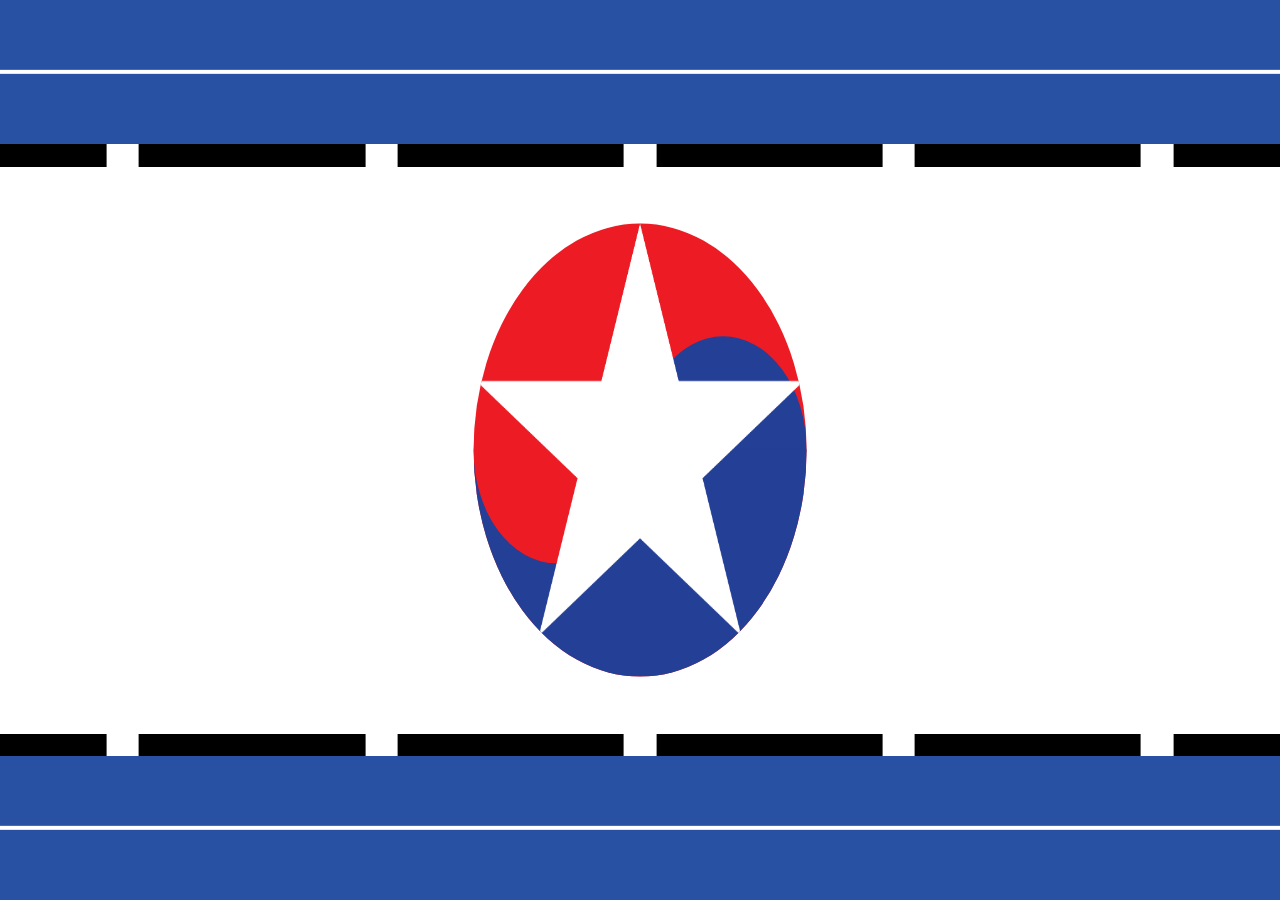
<file: Combined_Flags/index.html>
<!DOCTYPE html>
<html>
    <head>
        <title>Flag Workshop - Transitioning Flags</title>
        <link rel="icon" href="assets/Logomark-v2-Rich-Black.ico" />
        <link href="main.css" rel="stylesheet"/>
        <meta name="viewport" content="width=device-width, initial-scale=1">
    </head>
    <body>
        <div id="container">
            <div class="blueBar">
                <div class="whiteLine"></div>
                <img class="cross" src="assets/cross.png"/>
                <img class="cross" src="assets/cross.png"/>
            </div>
            <div class="blackBar">
                <div class="whiteDash"></div>
                <div class="whiteDash"></div>
                <div class="whiteDash"></div>
                <div class="whiteDash"></div>
                <div class="whiteDash"></div>
            </div>
            <div class="centerBar">
                <div class="iconFrame">
                  <div class="curve left"></div>
                  <div class="curve right"></div>
                  <div class="iconBottom"></div>
                  <img class="star" src="assets/star.png"/>
                </div>
            </div>
            <div class="blackBar">
                <div class="whiteDash"></div>
                <div class="whiteDash"></div>
                <div class="whiteDash"></div>
                <div class="whiteDash"></div>
                <div class="whiteDash"></div>
            </div>
            <div class="blueBar">
                <div class="whiteLine"></div>
                <img class="cross" src="assets/cross.png"/>
                <img class="cross" src="assets/cross.png"/>
            </div>
        </div>
    </body>
</html>
</file>
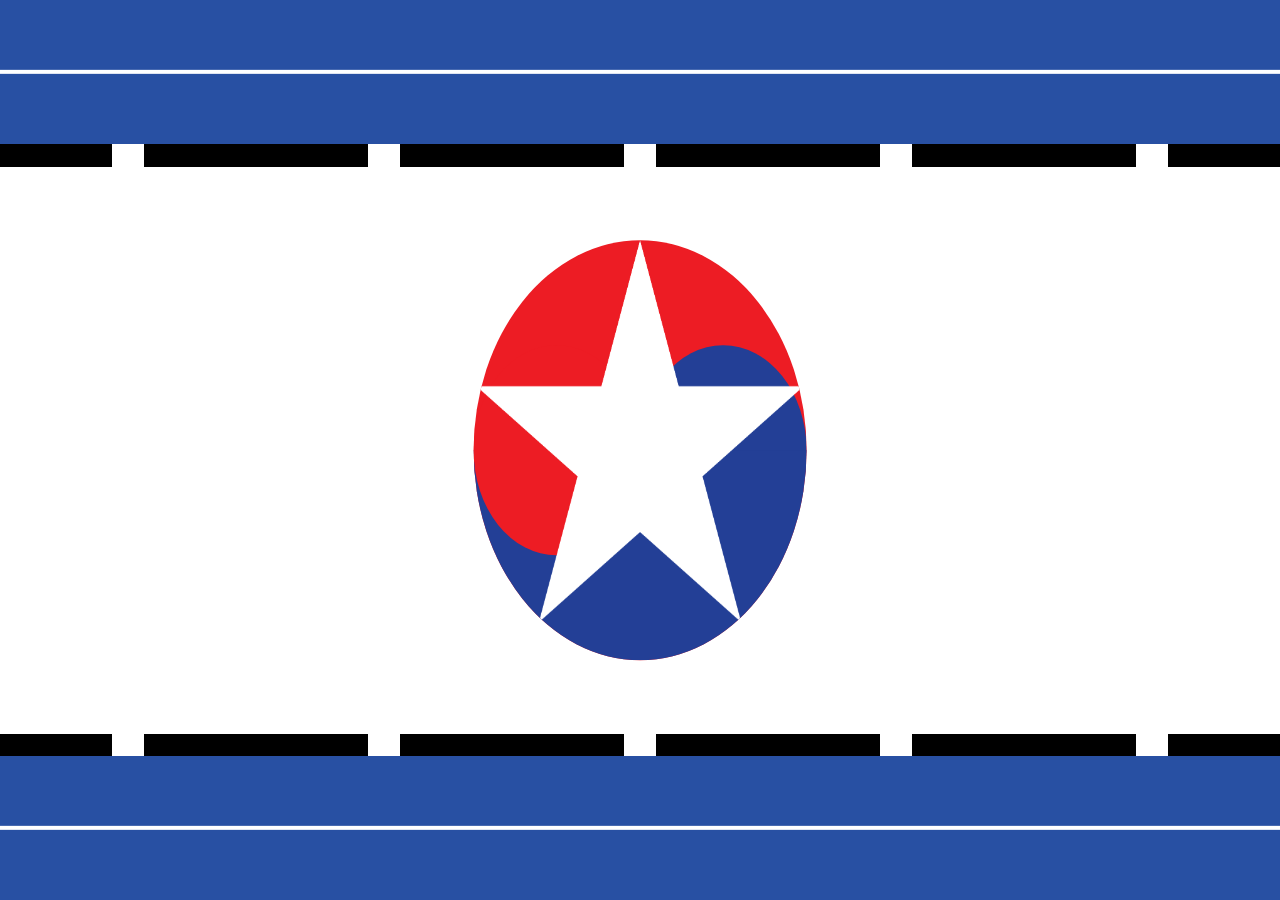
<file: Flag_1/index.html>
<!DOCTYPE html>
<html>
    <head>
        <title>Flag Workshop - Unified Korea</title>
        <link rel="icon" href="assets/Logomark-v2-Rich-Black.ico" />
        <link href="main.css" rel="stylesheet"/>
        <meta name="viewport" content="width=device-width, initial-scale=1">
    </head>
    <body>
        <div id="container">
            <div class="blueBar">
                <div class="whiteLine"></div>
            </div>
            <div class="blackBar">
                <div class="whiteDash"></div>
                <div class="whiteDash"></div>
                <div class="whiteDash"></div>
                <div class="whiteDash"></div>
                <div class="whiteDash"></div>
            </div>
            <div class="centerBar">
                <div class="iconFrame">
                  <div class="curve left"></div>
                  <div class="curve right"></div>
                  <div class="iconBottom"></div>
                  <img class="star" src="assets/star.png"/>
                </div>
            </div>
            <div class="blackBar">
                <div class="whiteDash"></div>
                <div class="whiteDash"></div>
                <div class="whiteDash"></div>
                <div class="whiteDash"></div>
                <div class="whiteDash"></div>
            </div>
            <div class="blueBar">
                <div class="whiteLine"></div>
            </div>
        </div>
    </body>
</html>
</file>
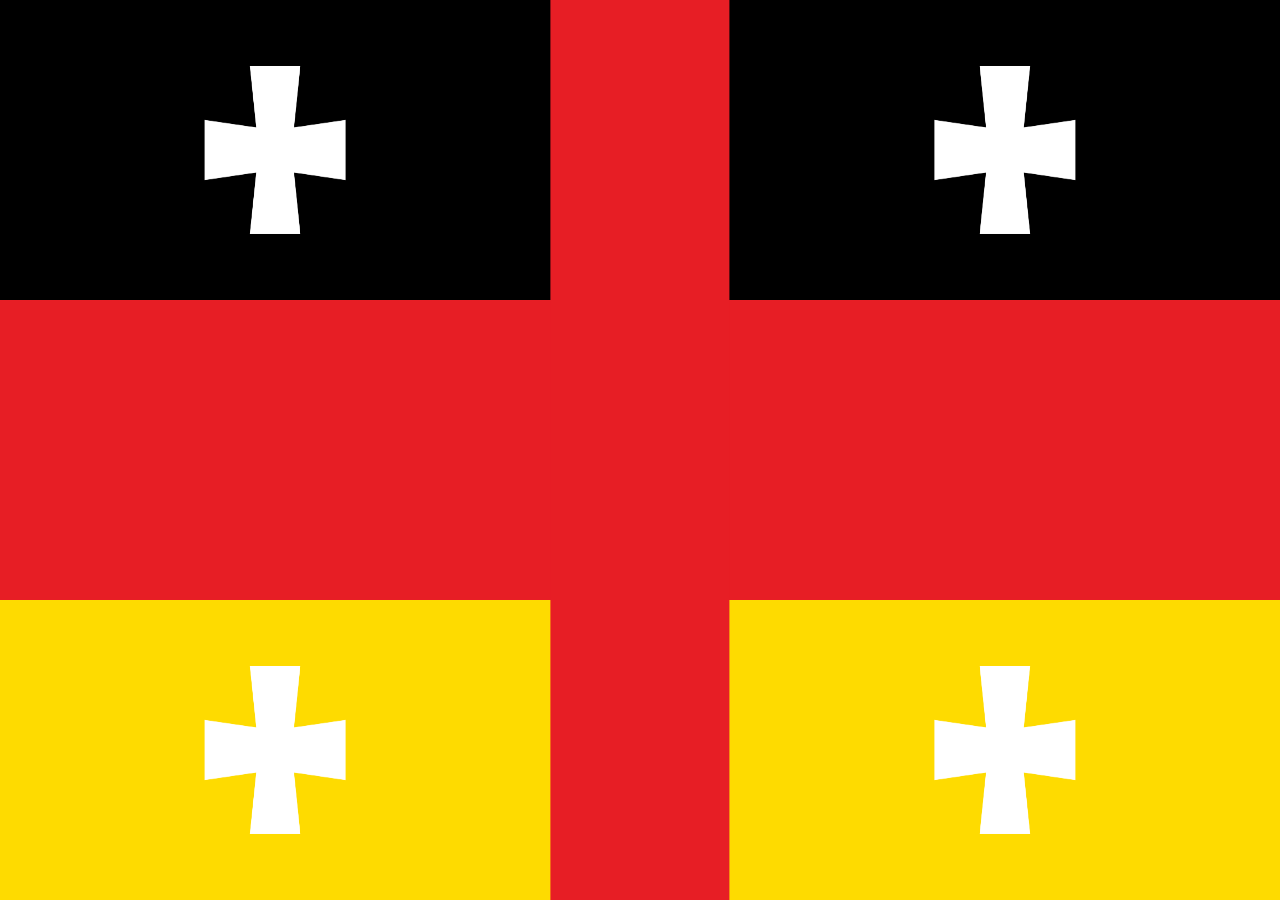
<file: Flag_2/index.html>
<!DOCTYPE html>
<html>
    <head>
        <title>Flag Workshop - Georgmania</title>
        <link rel="icon" href="assets/Logomark-v2-Rich-Black.ico" />
        <link href="main.css" rel="stylesheet"/>
        <meta name="viewport" content="width=device-width, initial-scale=1">
    </head>
    <body>
        <div id="container">
            <div class="colorBar black">
                <img class="cross" src="assets/cross.png"/>
                <img class="cross" src="assets/cross.png"/>
            </div>
            <div class="colorBar red"></div>
            <div class="colorBar yellow">
                <img class="cross" src="assets/cross.png"/>
                <img class="cross" src="assets/cross.png"/>
            </div>
            <div class="verticalBar"></div>
        </div>
    </body>
</html>
</file>
<file: Combined_Flags/main.css>
* {
    box-sizing: border-box;
}

body {
    margin: 0;
}

.blueBar {
    position: relative;
    width: 100%;
    height: 16%;
    background: #2850a3;
    transition: 3s ease;
}

.whiteLine {
    position: absolute;
    top: 50%;
    width: 100%;
    height: 3%;
    background: white;
    transform: translate(0, -50%);
    transition: 800ms ease;
}

.blackBar {
    z-index: 2;
    position: absolute;
    top: 16%;
    left: 50%;
    width: 101%;
    height: 2.5%;
    background: black;
    transform: translate(-50%, 0);
    transform-origin: center;
    transition: 3s ease;
}

.blackBar:nth-last-of-type(2) {
    top: auto;
    bottom: 16%;
}

.centerBar {
    position: relative;
    width: 100%;
    height: 68%;
    transition: 3s ease;
}

.whiteDash {
    float: left;
    width: 2.5%;
    height: 100%;
    margin-left: 17.5%;
    background: white;
    transition: 800ms ease;
}

.whiteDash:first-child {
    margin-left: 8.75%;
}

.iconFrame {
    z-index: 3;
    position: absolute;
    top: 50%;
    left: 50%;
    width: 26%;
    height: 74%;
    border-radius: 100%;
    overflow: hidden;
    background: #ed1c24;
    transform: translate(-50%, -50%);
    transform-origin: center;
    transition: 800ms ease;
}

.curve {
    position: absolute;
    top: 50%;
    width: 50%;
    height: 50%;
    border-radius: 100%;
    transform: translate(0, -50%);
}

.left {
    z-index: 2;
    left: 0;
    background: #ed1c24;
}

.right {
    right: 0;
    background: #233f96;
}

.iconBottom {
    position: absolute;
    bottom: 0;
    width: 100%;
    height: 50%;
    background: #233f96;
}

.star {
    z-index: 3;
    position: absolute;
    left: 50%;
    width: 98%;
    height: 91%;
    transform: translate(-50%, 0);
}

.cross {
    position: absolute;
    top: 50%;
    left: 21.5%;
    width: 0;
    height: 0;
    transform: translate(-50%, -50%);
    transform-origin: center;
    transition: 3s ease;
}

.cross:last-child {
    left: auto;
    right: 21.5%;
    transform: translate(50%, -50%);
}

#container {
    overflow: hidden;
    position: absolute;
    top: 0;
    left: 0;
    width: 100%;
    height: 100%;
    background: white;
    transition: 3s ease;
}

@media screen and (max-width: 600px) {
    
    .blueBar {
        height: 33.34%;
        background: black;
    }
    
    .blueBar:last-of-type {
        background: #fedb00;
    }
    
    .whiteLine {
        height: 0;
    }
    
    .blackBar {
        position: absolute;
        top: 0;
        left: 50%;
        width: 14%;
        height: 100%;
        background: #e71e25;
        transform: translate(-50%, 0);
    }
    
    .whiteDash {
        width: 0;
    }
    
    .centerBar {
        height: 33.34%;
    }
    
    .iconFrame {
        width: 0;
        height: 0;
    }
    
    .cross {
        width: 11%;
        height: 56%;
    }
    
    #container {
        background: #e71e25;
    }
    
}
</file>
<file: Flag_1/main.css>
* {
    box-sizing: border-box;
}

body {
    margin: 0;
}

.blueBar {
    position: relative;
    width: 100%;
    height: 16%;
    background: #2850a3;
}

.whiteLine {
    position: absolute;
    top: 50%;
    width: 100%;
    height: 3%;
    background: white;
    transform: translate(0, -50%);
}

.blackBar {
    width: 100%;
    height: 2.5%;
    background: black;
}

.centerBar {
    position: relative;
    width: 100%;
    height: 63%;
}

.whiteDash {
    float: left;
    width: 2.5%;
    height: 100%;
    margin-left: 17.5%;
    background: white;
}

.whiteDash:first-child {
    margin-left: 8.75%;
}

.iconFrame {
    position: absolute;
    top: 50%;
    left: 50%;
    width: 26%;
    height: 74%;
    border-radius: 100%;
    overflow: hidden;
    background: #ed1c24;
    transform: translate(-50%, -50%);
}

.curve {
    position: absolute;
    top: 50%;
    width: 50%;
    height: 50%;
    border-radius: 100%;
    transform: translate(0, -50%);
}

.left {
    z-index: 2;
    left: 0;
    background: #ed1c24;
}

.right {
    right: 0;
    background: #233f96;
}

.iconBottom {
    position: absolute;
    bottom: 0;
    width: 100%;
    height: 50%;
    background: #233f96;
}

.star {
    z-index: 3;
    position: absolute;
    left: 50%;
    width: 98%;
    height: 91%;
    transform: translate(-50%, 0);
}

#container {
    position: absolute;
    top: 0;
    left: 0;
    width: 100%;
    height: 100%;
    background: white;
}
</file>
<file: Flag_2/main.css>
* {
    box-sizing: border-box;
}

body {
    margin: 0;
}

.colorBar {
    position: relative;
    width: 100%;
    height: 33.34%;
}

.black {
    background: black;
}

.red {
    background: #e71e25;
}

.yellow {
    background: #fedb00;
}

.verticalBar {
    z-index: 2;
    position: absolute;
    top: 0;
    left: 50%;
    width: 14%;
    height: 100%;
    background: #e71e25;
    transform: translate(-50%, 0);
}

.cross {
    position: absolute;
    top: 50%;
    left: 21.5%;
    width: 11%;
    height: 56%;
    transform: translate(-50%, -50%);
}

.cross:last-child {
    left: auto;
    right: 21.5%;
    transform: translate(50%, -50%);
}

#container {
    position: absolute;
    top: 0;
    left: 0;
    width: 100%;
    height: 100%;
    overflow: hidden;
    background: white;
}
</file>
